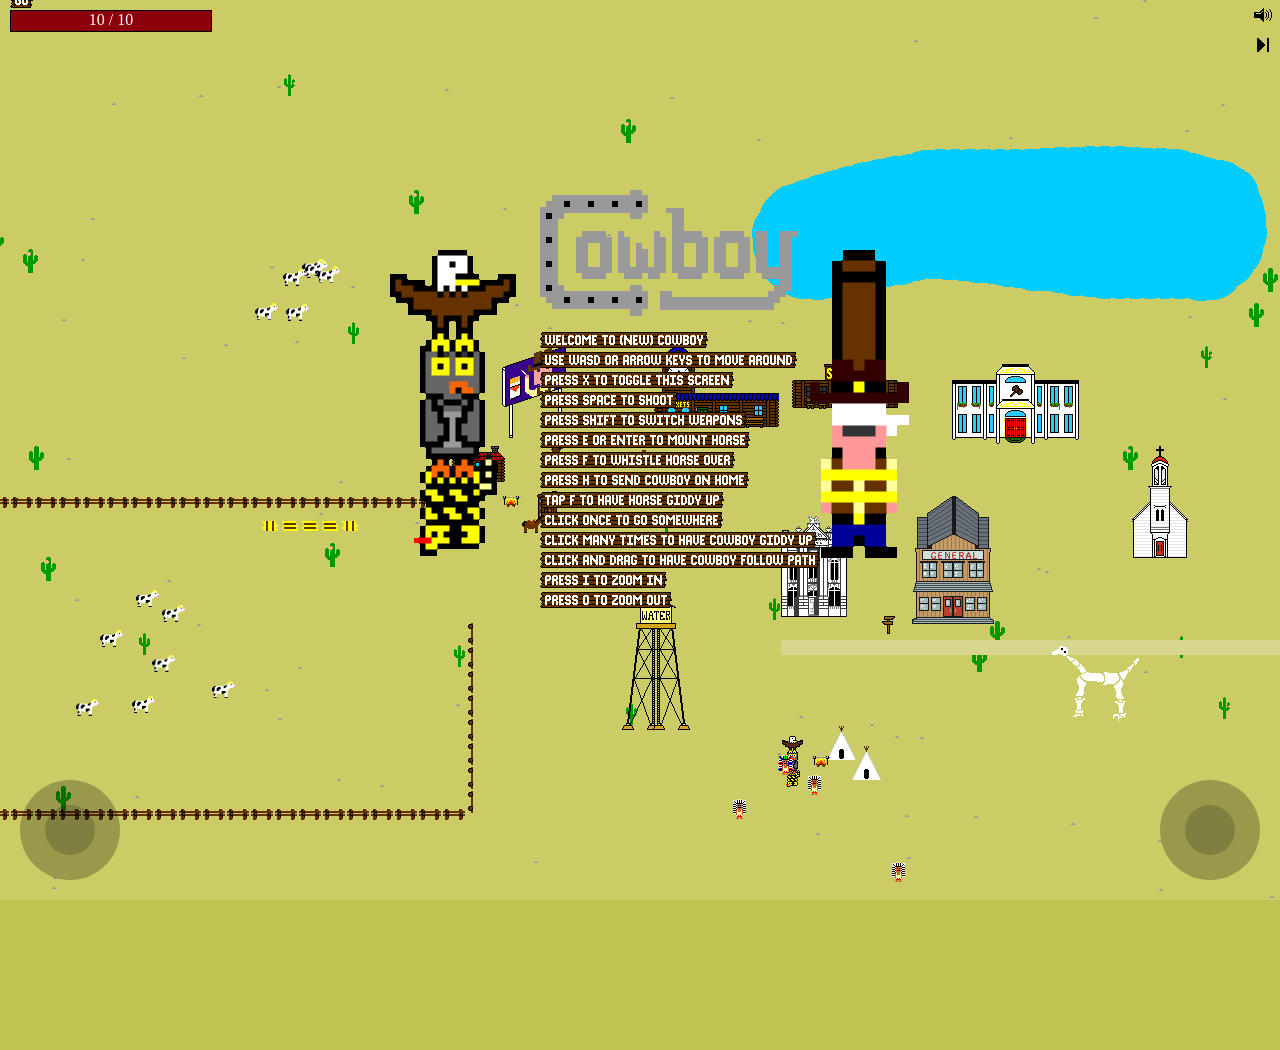
<file: index.html>
<html>
  <head>
    <!-- prevent mobile zooming -->
    <meta name="viewport" content="width=device-width, initial-scale=1.0, maximum-scale=1.0, user-scalable=no" />

    <link rel="stylesheet" type="text/css" href="style.css">
  </head>
  <body>
    <ul id="console"></ul>
    <div id="health-bar">
      <div id="health-level"></div>
      <span id="current-health"></span> /
      <span id="max-health"></span>
    </div>

    <div id="stack">
      <canvas id="restworld"></canvas>
      <canvas id="westworld"></canvas>
      <canvas id="textworld"></canvas>
      <canvas id="menuworld"></canvas>
    </div>
    <div id="backstage">
      <canvas id="sprite"></canvas>
      <canvas id="scratch"></canvas>
    </div>

    <div id="joystick-left" class="joystick"></div>
    <div id="joystick-right" class="joystick"></div>

    <div>
      <img src="img/alphabet.gif" />
    </div>

    <div id="image-container">
    </div>

    <div>
      <img src="img/cowboy_4x.gif" />
      <img src="img/bones.gif" />
      <img src="img/pole_half.gif" />
      <img src="img/totem_half.gif" />
      <img src="img/logo.gif" />
    </div>

    <script src="thirdjs/jquery.js"></script>
    <!-- <script src="thirdjs/hammer.min.js"></script> -->
    <script src="thirdjs/lodash.min.js"></script>
    <script src="thirdjs/nipplejs.min.js"></script>

    <!-- IO and util -->
    <script src="js/util/draw-route-east.js"></script>
    <script src="js/util/seedrandom.js"></script>
    <script src="js/util/config.js"></script>
    <script src="js/util/util.js"></script>
    <script src="js/util/vector.js"></script>
    <script src="js/util/keyboard.js"></script>
    <script src="js/util/mouse.js"></script>
    <script src="js/util/images.js"></script>
    <script src="js/util/timeout-pool.js"></script>
    <script src="js/util/alpha.js"></script>
    <script src="js/util/menu.js"></script>
    <script src="js/util/scale.js"></script>
    <script src="js/util/touch.js"></script>
    <script src="js/util/logger.js"></script>
    <script src="js/util/joystick-left.js"></script>
    <script src="js/util/joystick-right.js"></script>
    <script src="js/util/audio.js"></script>

    <!-- environment -->
    <script src="js/chunks.js"></script>

    <!-- scenery -->
    <script src="js/drawables/_Drawable.js"></script>
    <script src="js/drawables/_Clickable.js"></script>
    <script src="js/drawables/_AnimatedDrawable.js"></script>
    <script src="js/drawables/bank.js"></script>
    <script src="js/drawables/billboard.js"></script>
    <script src="js/drawables/cabin.js"></script>
    <script src="js/drawables/church.js"></script>
    <script src="js/drawables/station.js"></script>
    <script src="js/drawables/saloon.js"></script>
    <script src="js/drawables/mansion.js"></script>
    <script src="js/drawables/water-tower.js"></script>
    <script src="js/drawables/fishing-hole.js"></script>
    <script src="js/drawables/sign.js"></script>
    <script src="js/drawables/gravestone.js"></script>
    <script src="js/drawables/mesahouse.js"></script>
    <script src="js/drawables/haystack.js"></script>
    <script src="js/drawables/general-store.js"></script>

    <!-- actors -->
    <script src="js/actors/_Person.js"></script>
    <script src="js/actors/_NPC.js"></script>
    <script src="js/actors/cowboy.js"></script>
    <script src="js/actors/horse.js"></script>
    <script src="js/actors/cow.js"></script>
    <script src="js/actors/crow.js"></script>
    <script src="js/actors/dog.js"></script>
    <script src="js/actors/fish.js"></script>
    <script src="js/actors/native.js"></script>
    <script src="js/actors/native_chief.js"></script>
    <script src="js/actors/prospector.js"></script>

    <!-- items -->
    <script src="js/items/item.js"></script>
    <script src="js/items/bullet.js"></script>
    <script src="js/items/arrow.js"></script>
    <script src="js/items/tomahawk.js"></script>

    <!-- weaspons -->
    <script src="js/weapons/shotgun.js"></script>


    <script src="js/canvases.js"></script>

    <!-- scenes -->
    <object data="" type=""></object>
    <script src="js/drawables/scenery.js"></script>
    <script src="js/scenes/native_camp.js"></script>

    <!-- game logic -->
    <script src="js/navigation.js"></script>
    <script src="js/west.js"></script>

    <div id="sound-controls">
      <div id="sound-toggle">
        <img id="sound-on" src="img/sound-on.gif">
        <img id="sound-off" src="img/sound-off.gif" class="hidden">
      </div>
      <img id="sound-next" src="img/sound-next.gif">
      <audio id="stereo" src="songs/bigiron.mp3" hidden="true" autostart="true" autoplay="true" volume="100%"></audio>

      <audio id="moo" src="sound_effects/moo.mp3" hidden="true" volume="100%"></audio>
      <audio id="gunshot" src="sound_effects/gunshot.mp3" hidden="true" volume="100%"></audio>
      <audio id="reload" src="sound_effects/reload.mp3" hidden="true" volume="100%"></audio>
      <audio id="beer" src="sound_effects/med-beer-crack.mp3" hidden="true" volume="100%"></audio>
      <audio id="shotgun" src="sound_effects/shotgunblast.mp3" hidden="true" volume="100%"></audio>

      <!-- user controls -->
      <script src="js/music.js"></script>
    </div>
  </body>
</html>
</file>
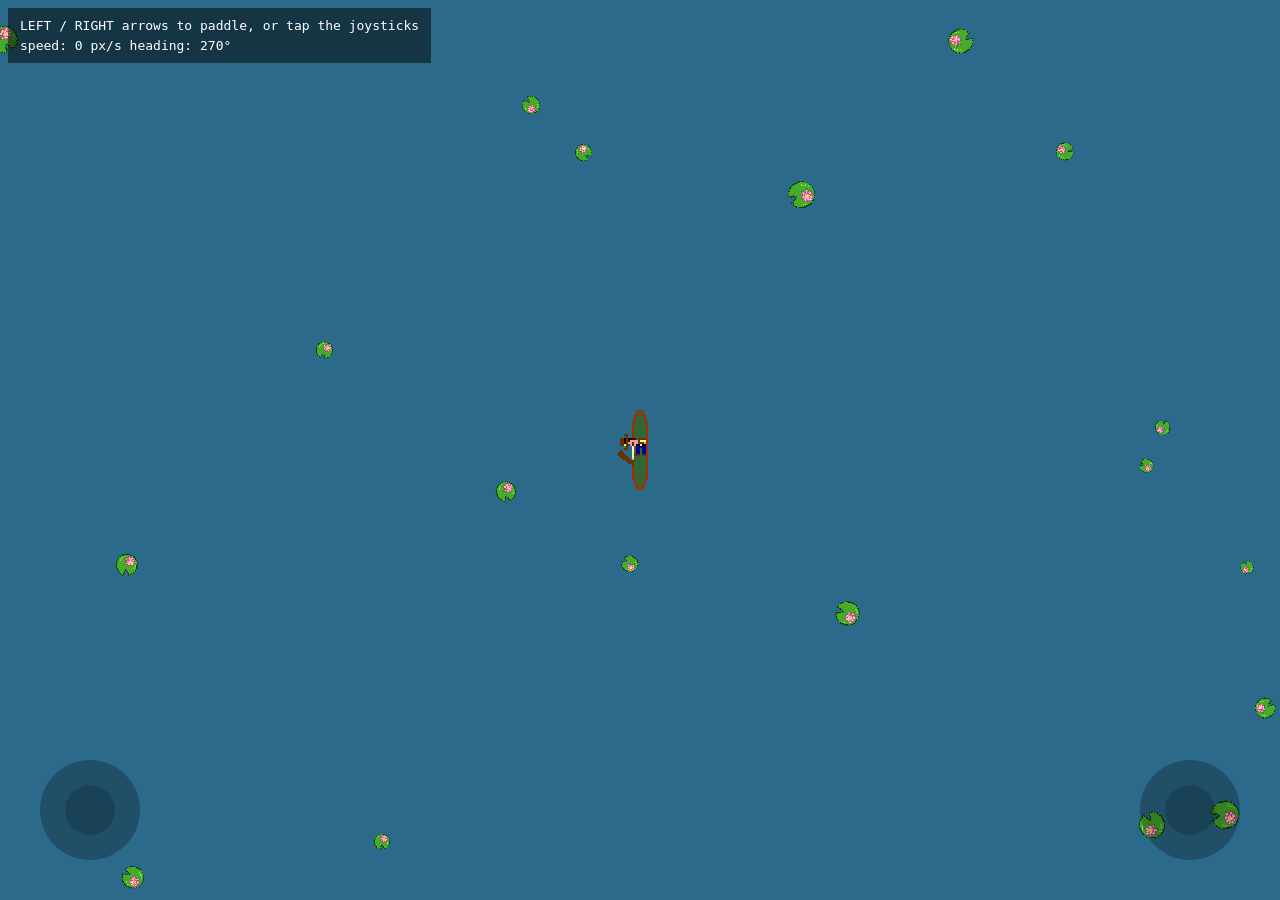
<file: paddle/index.html>
<!DOCTYPE html>
<html>
<head>
  <meta charset="utf-8">
  <meta name="viewport" content="width=device-width, initial-scale=1.0, maximum-scale=1.0, user-scalable=no">
  <title>Paddle Prototype</title>
  <style>
    html, body {
      margin: 0;
      padding: 0;
      background: #1b3a4b;
      overflow: hidden;
      font-family: monospace;
      color: #fff;
      touch-action: none;
    }
    canvas {
      display: block;
      image-rendering: pixelated;
    }
    .joystick {
      position: fixed;
      bottom: 30px;
      width: 120px;
      height: 120px;
    }
    #joystick-left {
      left: 30px;
    }
    #joystick-right {
      right: 30px;
    }
    #hud {
      position: fixed;
      top: 8px;
      left: 8px;
      background: rgba(0, 0, 0, 0.5);
      padding: 8px 12px;
      font-size: 13px;
      line-height: 1.5;
      pointer-events: none;
    }
  </style>
</head>
<body>
  <div id="hud">
    LEFT / RIGHT arrows to paddle, or tap the joysticks<br>
    <span id="stats"></span>
  </div>
  <canvas id="world"></canvas>

  <div id="joystick-left" class="joystick"></div>
  <div id="joystick-right" class="joystick"></div>

  <script src="../thirdjs/nipplejs.min.js"></script>
  <script>
    // --- sprite sheet: second row of canoe_concept.gif ---
    // 4 frames, 40x45 each, at x = 0, 41, 82, 123, y = 45.
    // Frames 0-1: stroke on the left side. Frames 2-3: stroke on the right side.
    const FRAME_W = 40;
    const FRAME_H = 45;
    const FRAME_Y = 45;
    const FRAME_X = [0, 41, 82, 123];
    const LEFT_STROKE = [0, 1];
    const RIGHT_STROKE = [2, 3];
    const IDLE_FRAME = 1;

    // where the cowboy sits within a frame; used as the pivot for rotation
    const PIVOT_X = 20;
    const PIVOT_Y = 17;

    const SCALE = 2;

    // the demo only has one mode for now, but the joysticks are gated on
    // it so other modes (riding, shooting, ...) can reuse the same sticks
    const PADDLE = 'PADDLE';
    let MODE = PADDLE;

    // --- physics tuning ---
    const TURN_PER_STROKE = Math.PI / 14;  // radians the boat rotates per press
    const THRUST_PER_STROKE = 25;          // px/sec added along heading per press
    const DRAG = 0.35;                     // fraction of velocity kept per second
    const STROKE_FRAME_MS = 110;           // ms per animation frame of a stroke

    const DRAW_VECTOR = false;             // debug: draw the velocity arrow

    const canvas = document.getElementById('world');
    const ctx = canvas.getContext('2d');
    const stats = document.getElementById('stats');

    function resize() {
      canvas.width = window.innerWidth;
      canvas.height = window.innerHeight;
      ctx.imageSmoothingEnabled = false;
    }
    window.addEventListener('resize', resize);
    resize();

    const sheet = new Image();
    sheet.src = '../img/canoe_concept.gif';

    // --- lily pads ---
    const lilyPadImage = new Image();
    lilyPadImage.src = '../img/lily-pad.png';

    const LILY_PADS_PER_PIXEL = 1 / 60000;  // roughly one pad per 245x245 area
    let lilyPads = [];

    function scatterLilyPads() {
      const count = Math.round(canvas.width * canvas.height * LILY_PADS_PER_PIXEL);
      lilyPads = [];
      for (let i = 0; i < count; i++) {
        lilyPads.push({
          x: Math.random() * canvas.width,
          y: Math.random() * canvas.height,
          rotation: Math.random() * Math.PI * 2,
          scale: (0.6 + Math.random() * 0.8) / 2,
        });
      }
    }
    scatterLilyPads();
    window.addEventListener('resize', scatterLilyPads);

    function drawLilyPads() {
      if (!lilyPadImage.complete || !lilyPadImage.naturalWidth) return;
      for (const pad of lilyPads) {
        const w = lilyPadImage.naturalWidth * pad.scale;
        const h = lilyPadImage.naturalHeight * pad.scale;
        ctx.save();
        ctx.translate(pad.x, pad.y);
        ctx.rotate(pad.rotation);
        ctx.drawImage(lilyPadImage, -w / 2, -h / 2, w, h);
        ctx.restore();
      }
    }

    const boat = {
      x: window.innerWidth / 2,
      y: window.innerHeight / 2,
      heading: -Math.PI / 2,   // pointing up; sprite faces east at heading 0
      speed: 0,                // velocity is always along the heading
      // animation state
      strokeFrames: null,
      strokeStart: 0,
    };

    function paddle(side) {
      // a stroke on one side pushes the bow toward the opposite side,
      // then propels the boat along its new heading
      if (side === 'left') {
        boat.heading += TURN_PER_STROKE;
        boat.strokeFrames = LEFT_STROKE;
      } else {
        boat.heading -= TURN_PER_STROKE;
        boat.strokeFrames = RIGHT_STROKE;
      }
      boat.speed += THRUST_PER_STROKE;
      boat.strokeStart = performance.now();
    }

    // canonicalize raw key presses into game inputs, in the same spirit
    // as js/util/keyboard.js: arrows, WASD, and vim-style HJKL all map
    // onto the two paddle actions
    const PADDLE_LEFT = 'PADDLE_LEFT';
    const PADDLE_RIGHT = 'PADDLE_RIGHT';

    const KEY_BINDINGS = {
      'ArrowLeft': PADDLE_LEFT,
      'ArrowRight': PADDLE_RIGHT,
      'a': PADDLE_LEFT,
      'd': PADDLE_RIGHT,
      'h': PADDLE_LEFT,
      'l': PADDLE_RIGHT,
    };

    window.addEventListener('keydown', (e) => {
      if (e.metaKey || e.ctrlKey) return;
      const input = KEY_BINDINGS[e.key.length === 1 ? e.key.toLowerCase() : e.key];
      if (!input) return;
      e.preventDefault();

      if (input === PADDLE_LEFT) paddle('left');
      if (input === PADDLE_RIGHT) paddle('right');
    });

    // --- touch joysticks (nipplejs) ---
    // each press of a stick is one paddle stroke on that side
    const JOYSTICK_SIZE = 100;

    function makeJoystick(zoneId, side) {
      const stick = nipplejs.create({
        zone: document.getElementById(zoneId),
        mode: 'static',
        position: { top: '50%', left: '50%' },
        color: 'black',
        size: JOYSTICK_SIZE,
      });

      stick.on('start', function () {
        if (MODE === PADDLE) {
          paddle(side);
        }
      });

      return stick;
    }

    makeJoystick('joystick-left', 'left');
    makeJoystick('joystick-right', 'right');

    function currentFrame(now) {
      if (boat.strokeFrames) {
        const i = Math.floor((now - boat.strokeStart) / STROKE_FRAME_MS);
        if (i < boat.strokeFrames.length) return boat.strokeFrames[i];
        boat.strokeFrames = null;
      }
      return IDLE_FRAME;
    }

    // drawn inside the boat's rotated transform, so it can never
    // point a different way than the sprite: straight along local +x
    function drawVector() {
      if (boat.speed < 1) return;
      const len = Math.min(30 + boat.speed, 160);

      ctx.strokeStyle = '#ffdd55';
      ctx.fillStyle = '#ffdd55';
      ctx.lineWidth = 3;
      ctx.beginPath();
      ctx.moveTo(0, 0);
      ctx.lineTo(len, 0);
      ctx.stroke();

      // arrowhead
      ctx.beginPath();
      ctx.moveTo(len, 0);
      ctx.lineTo(len - 9, -4);
      ctx.lineTo(len - 9, 4);
      ctx.closePath();
      ctx.fill();
    }

    let last = performance.now();
    function tick(now) {
      const dt = Math.min((now - last) / 1000, 0.1);
      last = now;

      // move along the heading, with water drag on speed
      boat.x += Math.cos(boat.heading) * boat.speed * dt;
      boat.y += Math.sin(boat.heading) * boat.speed * dt;
      boat.speed *= Math.pow(DRAG, dt);

      // wrap around the screen
      const m = FRAME_W * SCALE;
      if (boat.x < -m) boat.x = canvas.width + m;
      if (boat.x > canvas.width + m) boat.x = -m;
      if (boat.y < -m) boat.y = canvas.height + m;
      if (boat.y > canvas.height + m) boat.y = -m;

      // water
      ctx.fillStyle = '#2b6a8a';
      ctx.fillRect(0, 0, canvas.width, canvas.height);

      drawLilyPads();

      ctx.save();
      ctx.translate(boat.x, boat.y);
      // sprite faces east in the sheet, so rotate by the heading directly
      ctx.rotate(boat.heading);
      if (sheet.complete && sheet.naturalWidth) {
        const frame = currentFrame(now);
        ctx.drawImage(
          sheet,
          FRAME_X[frame], FRAME_Y, FRAME_W, FRAME_H,
          -PIVOT_X * SCALE, -PIVOT_Y * SCALE,
          FRAME_W * SCALE, FRAME_H * SCALE
        );
      }
      if (DRAW_VECTOR) drawVector();
      ctx.restore();

      const deg = ((boat.heading * 180 / Math.PI) % 360 + 360) % 360;
      stats.textContent = 'speed: ' + boat.speed.toFixed(0) + ' px/s  heading: ' + deg.toFixed(0) + '\u00B0';

      requestAnimationFrame(tick);
    }
    requestAnimationFrame(tick);
  </script>
</body>
</html>
</file>
<file: style.css>
body {
 text-align: center;
 background-color: rgb(193, 196, 83);
 margin: 0;
 overflow-y: hidden;
}


#stack {
  width: 100%;
  height: 100%;
  position: relative;
  margin-left: auto;
  margin-right: auto;
}

canvas {
  position: absolute;
  top: 0;
  left: 0;
  width: 100%;
  height: 100%;

  image-rendering: optimizeSpeed;             /* Older versions of FF          */
  image-rendering: -moz-crisp-edges;          /* FF 6.0+                       */
  image-rendering: -webkit-optimize-contrast; /* Safari                        */
  image-rendering: -o-crisp-edges;            /* OS X & Windows Opera (12.02+) */
  image-rendering: pixelated;                 /* Awesome future-browsers       */
  -ms-interpolation-mode: nearest-neighbor;   /* IE                            */
}

#backstage {
  visibility: hidden;
}

#textworld {
}

#image-container {
  display: none;
}

img {
  display: none;
}

#console {
  max-height: 150px;
  position: fixed;
  top: 0;
  left: 0;
  right: 0;
  text-align: left;
  overflow: scroll;
  background-color: rgba(0,0,0,.2);
  margin: 0;
  z-index: 100;
}

.joystick {
  position: fixed;
  bottom: 20px;
  width: 100px;
  height: 100px;
}

#joystick-left {
  left: 20px;
}

#joystick-right {
  right: 20px;
}

#sound-controls {
  position: absolute;
  top: 0;
  right: 0;
  z-index: 99;
}

#sound-controls img {
  display: inline-block;
  margin: .5em;
}

#sound-off.hidden, #sound-on.hidden {
  display: none;
}

#sound-off, #sound-on, #sound-next {
  cursor: pointer;
}

.gogray {
  animation-duration: 3s;
  animation-name: fadetogray;
  animation-fill-mode: forwards;
}

.brighten {
  animation-duration: 1s;
  animation-name: bacfromgray;
  animation-fill-mode: forwards;
}

@keyframes fadetogray {
  from {
    filter: grayscale(0%);
    background-color: rgb(193, 196, 83);
  }

  to {
    filter: grayscale(100%);
    background-color: rgb(183, 183, 183);
  }
}

@keyframes backfromgray {
  from {
    filter: grayscale(100%);
    background-color: rgb(183, 183, 183);
  }

  to {
    filter: grayscale(0%);
    background-color: rgb(193, 196, 83);
  }
}

#health-bar {
  position: absolute;
  top: 0;
  left: 0;
  background-color: black;
  border: solid black 1px;
  width: 200px;
  height: 20px;
  margin: 10px;
  z-index: 10;
  color: white;
}

#health-bar span {
  z-index: 20;
}

#health-level {
  position: absolute;
  top: 0;
  background-color: #8c000b;
  height: 20px;
  z-index: -1;
}
</file>
